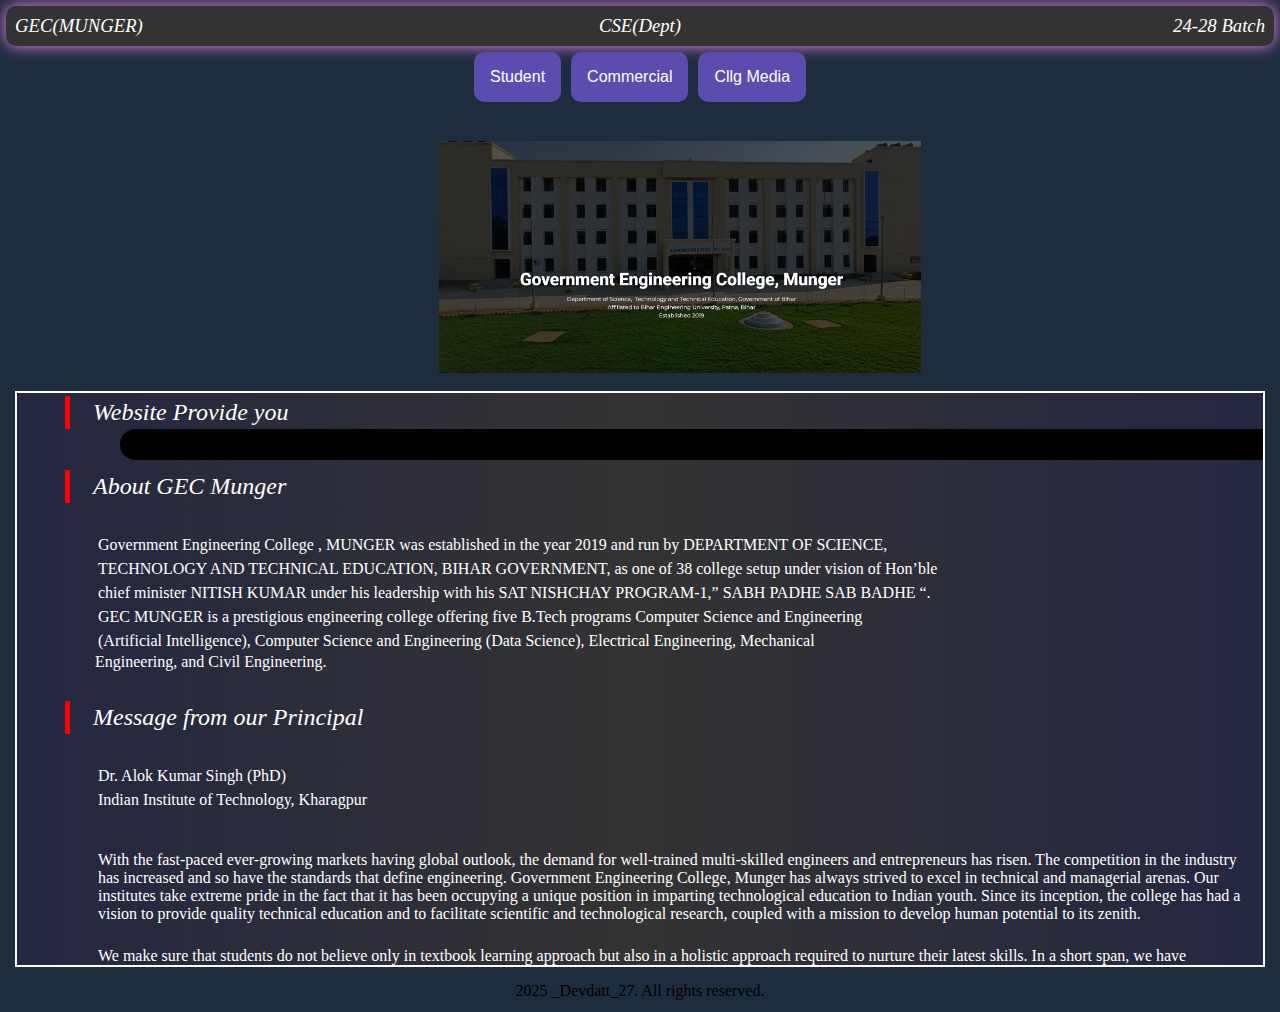
<file: index.html>
<!DOCTYPE html>
<html lang="en">
<head>
    <meta charset="UTF-8">
    <meta name="viewport" content="width=device-width, initial-scale=1.0">
    <link rel="stylesheet" href="style.css">
    <link rel="stylesheet" href="utility.css">
    <title>MUNGER_COLLEGE_ENGINEERING</title>
</head>


<body bgcolor="1e2d3e">
    <header class="header-bar" >
  <div class="left"><h3 class="title">GEC(MUNGER)</h4></div>
  <div class="center"><h3 class="title">CSE(Dept)</h3></div>
  <div class="right"><h3 class="title">24‑28 Batch</h3></div>


</header>


<header class="menu" >



  
  <div class="dropdown">
  <button class="dropbtn">Student</button>
  <div class="dropdown-content">

    <a href="cheatsheet.html">Cheatsheet</a>
    <a href="assignment.html">Assignment</a>
    <a href="task.html">Tasks</a>
    <a href="project.html">Project</a>
    
  </div>
  </div>
  
 

  <div class="dropdown">
    <button class="dropbtn">Commercial</button>
  <div class="dropdown-content">
   
    <a href="#">Helper</a>
    <a href="#">Product</a>
    </div> 
    </div>
    <div class="dropdown">
    <button class="dropbtn">Cllg Media</button>
  <div class="dropdown-content">
   
    <a href="news.html">News/Notice</a>
    <a href="Media.html">Social zone</a>
    </div> 

    
</div>
</header>


    <div class="flipper">
       <div class="flip-box">
       <div class="flip-box-inner">
       <div class="flip-box-front">
         <img src="image2.png" alt="Front Image" />
       </div>
       <div class="flip-box-back">
         <img src="image1.png" alt="Back Image" />
       </div>
       </div>
       </div>
       </div> 
      <div>

 

<div class="container flex">


    <div class="main border" >
      
   



        <div class="element-container">
					<h2 class="elementor-heading-title elementor-size-default"> Website Provide you 
          </h2>

        </div>




           <div class="ticker-wrap">
    <div class="ticker">
      <span>🔴 Breaking: Slowly slowly we updated the site for easy to use </span>
      <span>⏳ Estimated response time: within 2-4 hours.</span>
      <span>🔴 Breaking: JSP is a platform for those who want to complete their tasks with the help of others.</span>
      <span>📌 Our team section are shown in below which updated soon.</span>
            <span>📌 Please fill all required fields to proceed.</span>
  
    </div>
  </div>

      


        <div class="element-container">


          
					<h2 class="elementor-heading-title elementor-size-default"> About GEC Munger 
          </h2>
        </div>
           <div class="message">
            <p>Government Engineering College , MUNGER was established in the year 2019 and run by DEPARTMENT OF SCIENCE,</p>
            <p>TECHNOLOGY AND TECHNICAL EDUCATION, BIHAR GOVERNMENT, as one of 38 college setup under vision of Hon’ble</p>
            <p>chief minister NITISH KUMAR under his leadership with his SAT NISHCHAY PROGRAM-1,” SABH PADHE SAB BADHE “.</p>
            <p> GEC MUNGER is a prestigious engineering college offering five B.Tech programs Computer Science and Engineering </p>
            <p> (Artificial Intelligence), Computer Science and Engineering (Data Science), Electrical Engineering, Mechanical</p> 
               Engineering, and Civil Engineering.
           </div>

        <div class="element-container">
					<h2 class="elementor-heading-title elementor-size-default"> Message from our Principal 
          </h2>
        </div>

        <div class="message">
          <P>Dr. Alok Kumar Singh (PhD)</P>
          <p>Indian Institute of Technology, Kharagpur</p><br>
          <br>
          <p>With the fast-paced ever-growing markets having global outlook, the demand for well-trained multi-skilled engineers and entrepreneurs has risen. The competition in the industry has increased and so have the standards that define engineering. Government Engineering College, Munger has always strived to excel in technical and managerial arenas. Our institutes take extreme pride in the fact that it has been occupying a unique position in imparting technological education to Indian youth. Since its inception, the college has had a vision to provide quality technical education and to facilitate scientific and technological research, coupled with a mission to develop human potential to its zenith.</p>
          <br>
          <p>We make sure that students do not believe only in textbook learning approach but also in a holistic approach required to nurture their latest skills. In a short span, we have successfully made a mark in the education environment of Bihar. Our students have always set high benchmarks, competing with students all around the globe. In line with college vision and mission, we aim at providing excellent academic ambiance, student centric teaching-learning process, state-of-the-art infrastructure, highly qualified and experienced faculties and an overall dynamic and disciplined workplace. To meet pace with fast emerging technologies and rapidly changing world around, we try to nurture attitude of a leader and a lifelong learner among our students. I feel privileged to invite students seeking quality engineering education, academicians, recruiters and industry professionals to experience the vibrancy with the budding technocrats of future, at Government Engineering College, Munger.</p>
        </div>
      </div>
    
    
      
        
      
    

    </div>
 </div>


 <footer class="footer">
    <p> 2025 _Devdatt_27. All rights reserved.</p>
 </footer>




  
</body>
</html>
</file>
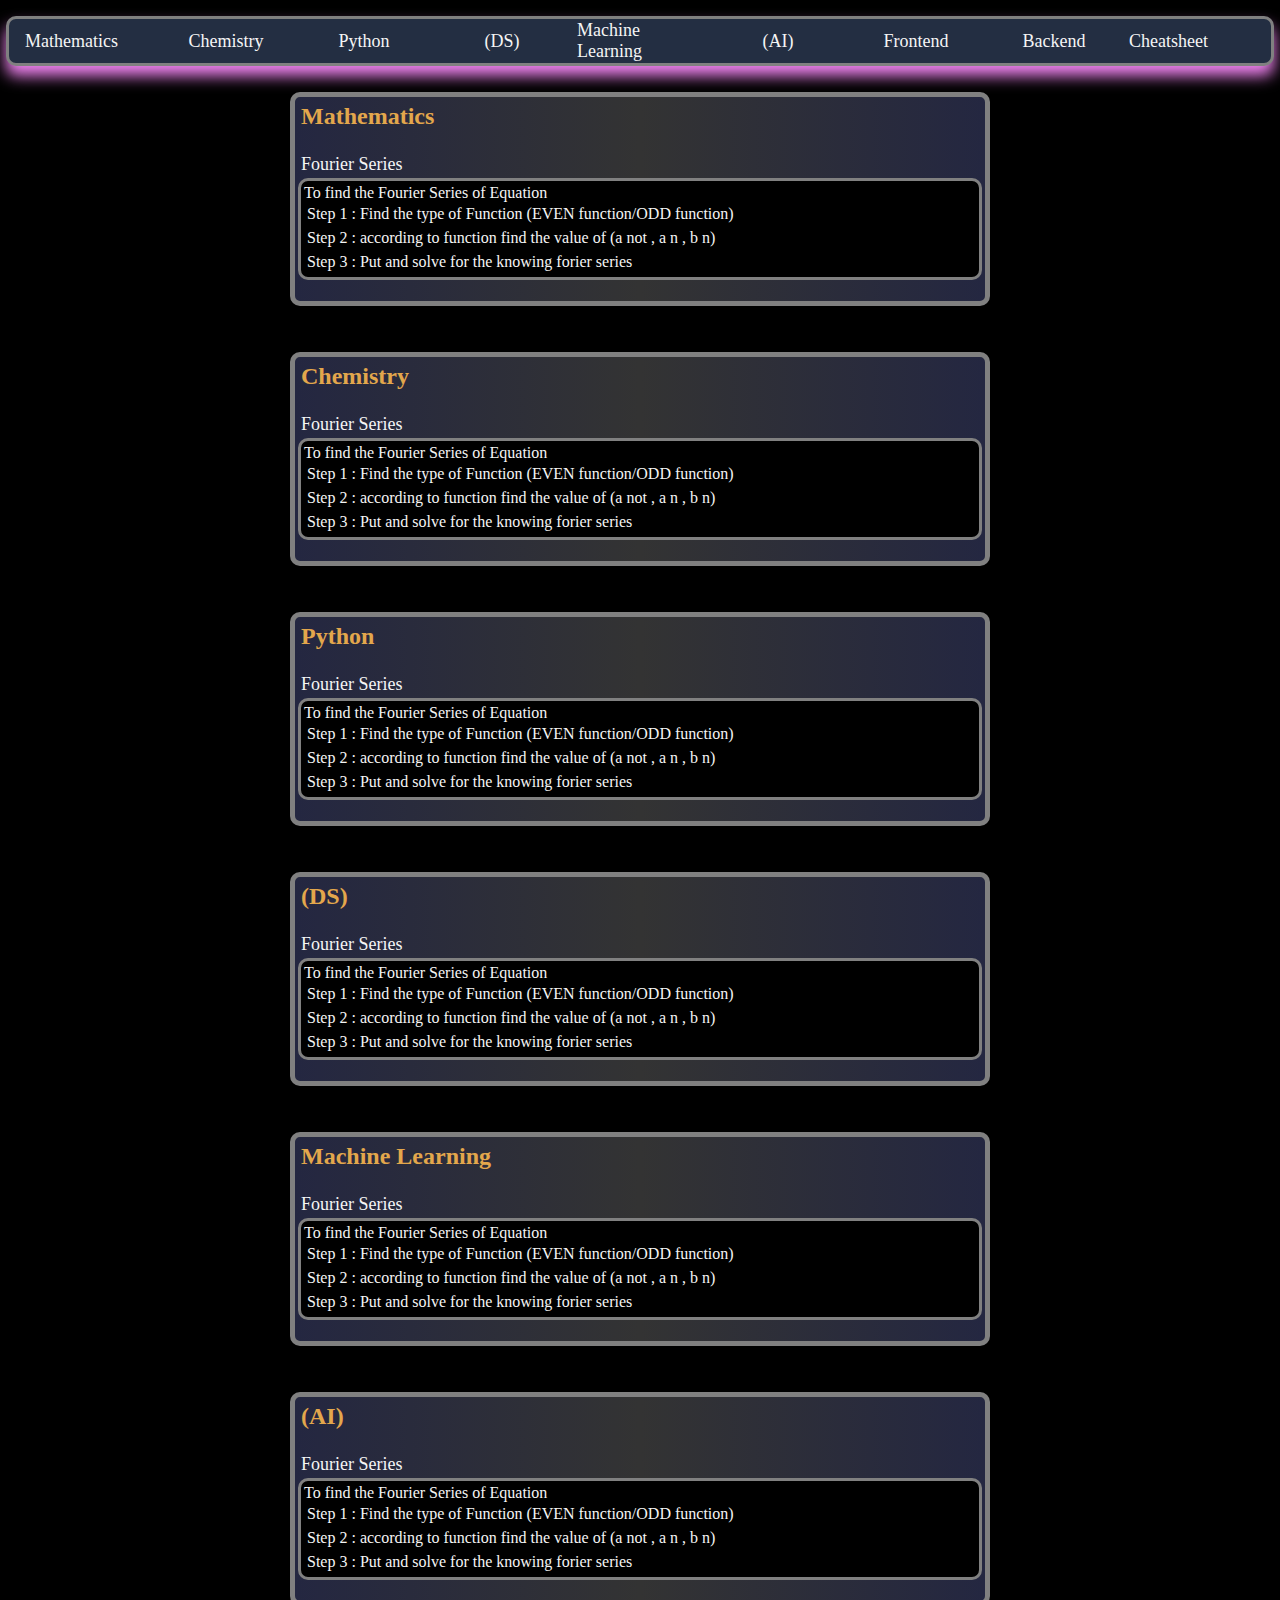
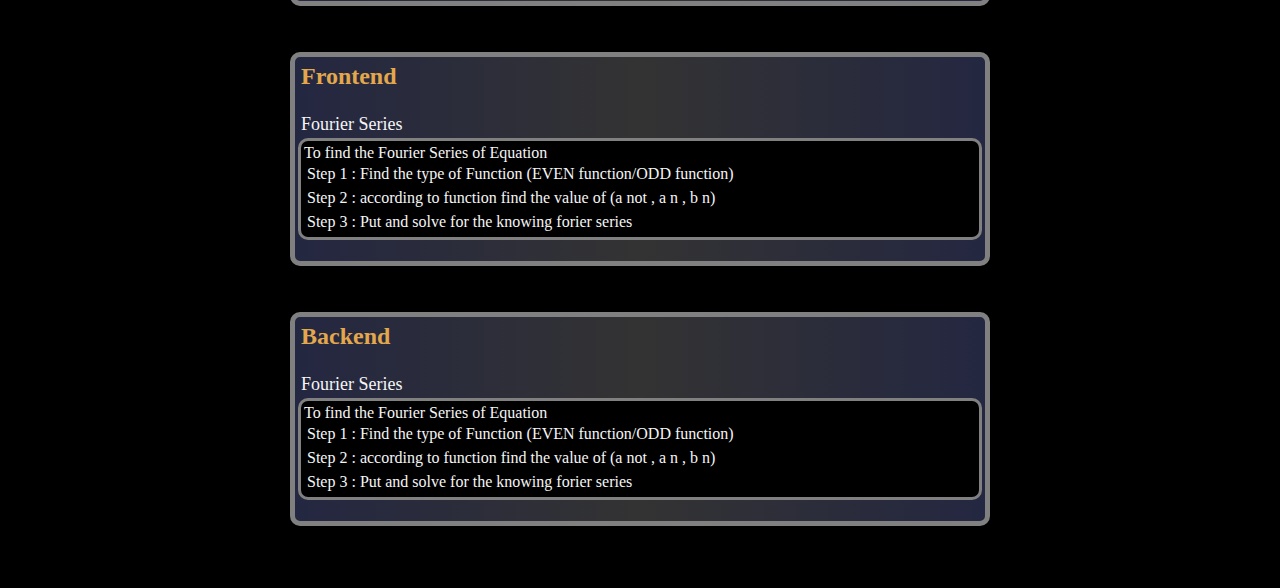
<file: assignment.html>
<!DOCTYPE html>
<html lang="en">
<head>
    <meta charset="UTF-8">
    <meta name="viewport" content="width=device-width, initial-scale=1.0">
    <link rel="stylesheet" href="design.css">
    <link rel="stylesheet" href="utility.css">
    <title>Cheatsheet</title>
</head>
<body bgcolor="black">

<div class="menu">
<label class="menu-toggle">
    <input type="checkbox">
    <span></span>
    <span></span>
    <span></span>

    <!-- Slide-out Menu -->
    <nav class="side-nav">
      <ul>
        <li><a href="#"></a></li>
        <li><a href="#"></a>Home</li>
        <li><a href="#">Mathematics</a></li>
        <li><a href="#">Chemistry</a></li>
        <li><a href="#">Python</a></li>
        <li><a href="#">DATA SCIENCE</a></li>
        <li><a href="#">Machine Learning </a></li>
        <li><a href="#">Artificial Intelligence</a></li>
        <li><a href="#">Frontend</a></li>
        <li><a href="#">Backend</a></li>
        <li><a href="#">English</a></li>
        
          

      </ul>
    </nav>
  </label>
  </div>






  
    <header class="header-bar">
      <div class="start"><h3 class="title">Mathematics</h3></div>   
       <div class="left"><h3 class="title">Chemistry</h3></div>   
       <div class="left"><h3 class="title">Python</h3></div> 
       <div class="left"><h3 class="title">(DS)</h3></div>   
       <div class="left"><h3 class="title">Machine Learning</h3></div>   
       <div class="left"><h3 class="title">(AI)</h3></div>    
       <div class="left"><h3 class="title">Frontend</h3></div>    
       <div class="left"><h3 class="title">Backend</h3></div>   
      
      <div class="right"><h3 class="title">Cheatsheet</h3></div>      
    </header>



    <div class="collection">
    <div class="body">
    <div class="main">
      <h2 class="heading">Mathematics</h2><br>
       <h3 class="title">Fourier Series</h3>
      <div class="content">
        To find the Fourier Series of Equation
        <p>Step 1 :  Find the type of Function (EVEN function/ODD function)      </p>
        <p>Step 2 :  according to function find the value of (a not , a n , b n)      </p> 
        <p>Step 3 :   Put and solve for the knowing forier series                </p>
      </div>

    
    <br>
      
     

      

    </div>
</div>


<div class="body">
    <div class="main">
      <h2 class="heading">Chemistry</h2><br>
       <h3 class="title">Fourier Series</h3>
      <div class="content">
        To find the Fourier Series of Equation
        <p>Step 1 :  Find the type of Function (EVEN function/ODD function)      </p>
        <p>Step 2 :  according to function find the value of (a not , a n , b n)      </p> 
        <p>Step 3 :   Put and solve for the knowing forier series                </p>
      </div>

    
    <br>
      
       
    </div>
</div>



<div class="body">
    <div class="main">
      <h2 class="heading">Python</h2><br>
       <h3 class="title">Fourier Series</h3>
      <div class="content">
        To find the Fourier Series of Equation
        <p>Step 1 :  Find the type of Function (EVEN function/ODD function)      </p>
        <p>Step 2 :  according to function find the value of (a not , a n , b n)      </p> 
        <p>Step 3 :   Put and solve for the knowing forier series                </p>
      </div>

    
    <br>
      
       
    </div>
</div>


<div class="body">
    <div class="main">
      <h2 class="heading">(DS)</h2><br>
       <h3 class="title">Fourier Series</h3>
      <div class="content">
        To find the Fourier Series of Equation
        <p>Step 1 :  Find the type of Function (EVEN function/ODD function)      </p>
        <p>Step 2 :  according to function find the value of (a not , a n , b n)      </p> 
        <p>Step 3 :   Put and solve for the knowing forier series                </p>
      </div>

    
    <br>
      
       
    </div>
</div>


<div class="body">
    <div class="main">
      <h2 class="heading">Machine Learning</h2><br>
       <h3 class="title">Fourier Series</h3>
      <div class="content">
        To find the Fourier Series of Equation
        <p>Step 1 :  Find the type of Function (EVEN function/ODD function)      </p>
        <p>Step 2 :  according to function find the value of (a not , a n , b n)      </p> 
        <p>Step 3 :   Put and solve for the knowing forier series                </p>
      </div>

    
    <br>
      
       
    </div>
</div>


<div class="body">
    <div class="main">
      <h2 class="heading">(AI)</h2><br>
       <h3 class="title">Fourier Series</h3>
      <div class="content">
        To find the Fourier Series of Equation
        <p>Step 1 :  Find the type of Function (EVEN function/ODD function)      </p>
        <p>Step 2 :  according to function find the value of (a not , a n , b n)      </p> 
        <p>Step 3 :   Put and solve for the knowing forier series                </p>
      </div>

    
    <br>
      
       
    </div>
</div>


<div class="body">
    <div class="main">
      <h2 class="heading">Frontend</h2><br>
       <h3 class="title">Fourier Series</h3>
      <div class="content">
        To find the Fourier Series of Equation
        <p>Step 1 :  Find the type of Function (EVEN function/ODD function)      </p>
        <p>Step 2 :  according to function find the value of (a not , a n , b n)      </p> 
        <p>Step 3 :   Put and solve for the knowing forier series                </p>
      </div>

    
    <br>
      
       
    </div>
</div>
        


<div class="body">
    <div class="main">
      <h2 class="heading">Backend</h2><br>
       <h3 class="title">Fourier Series</h3>
      <div class="content">
        To find the Fourier Series of Equation
        <p>Step 1 :  Find the type of Function (EVEN function/ODD function)      </p>
        <p>Step 2 :  according to function find the value of (a not , a n , b n)      </p> 
        <p>Step 3 :   Put and solve for the knowing forier series                </p>
      </div>

    
    <br>
      
       
    </div>
</div>
</div>
       
             
    


 <footer class="footer">
    <p> 2025 _Devdatt_27. All rights reserved.</p>
 </footer>



  
</body>
</html>
</file>
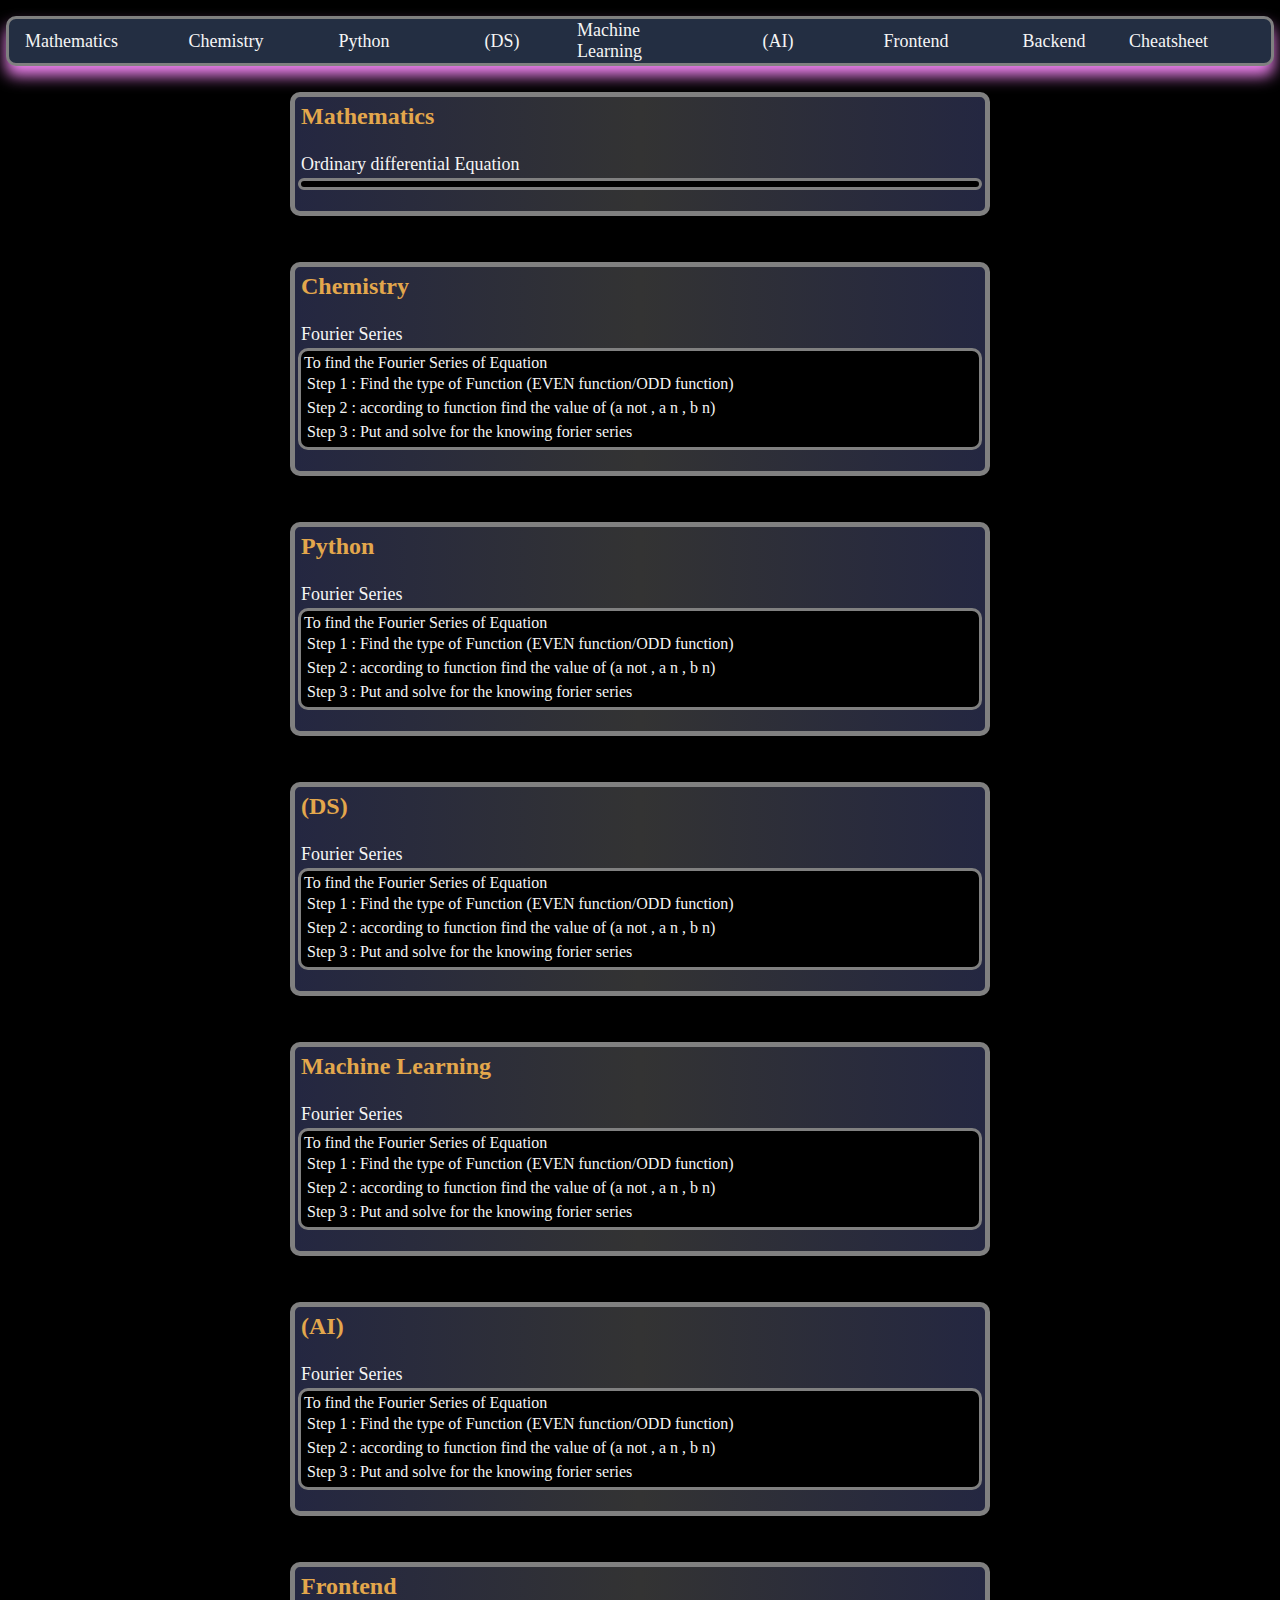
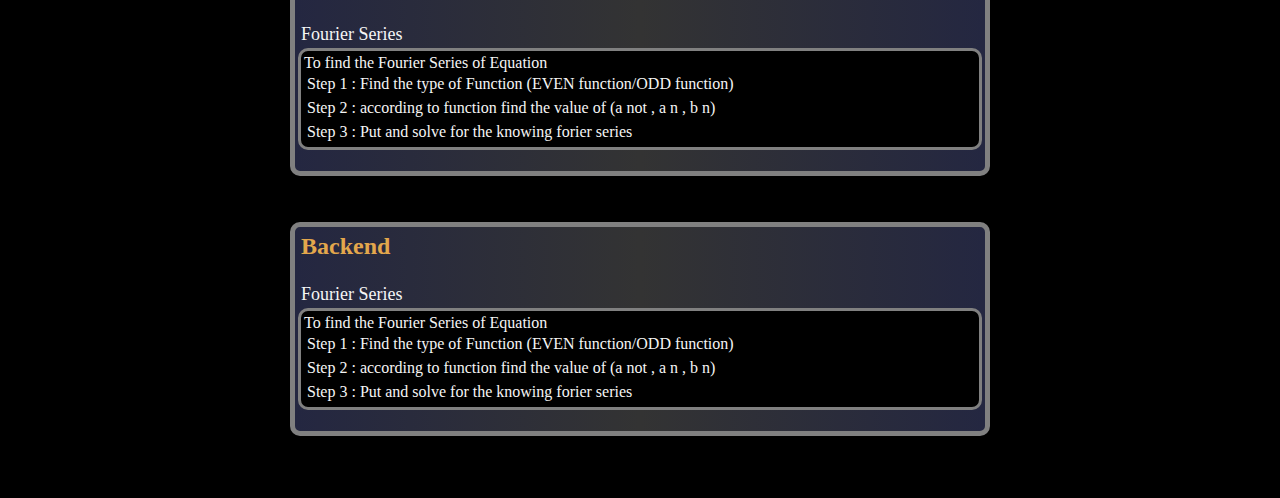
<file: cheatsheet.html>
<!DOCTYPE html>
<html lang="en">
<head>
    <meta charset="UTF-8">
    <meta name="viewport" content="width=device-width, initial-scale=1.0">
    <link rel="stylesheet" href="design.css">
    <link rel="stylesheet" href="utility.css">
    <title>Cheatsheet</title>
</head>
<body bgcolor="black">

<div class="menu">
<label class="menu-toggle">
    <input type="checkbox">
    <span></span>
    <span></span>
    <span></span>

    <!-- Slide-out Menu -->
    <nav class="side-nav">
      <ul>
        <li><a href="#"></a></li>
        <li><a href="#"></a>Home</li>
        <li><a href="#">Mathematics</a></li>
        <li><a href="#">Chemistry</a></li>
        <li><a href="#">Python</a></li>
        <li><a href="#">DATA SCIENCE</a></li>
        <li><a href="#">Machine Learning </a></li>
        <li><a href="#">Artificial Intelligence</a></li>
        <li><a href="#">Frontend</a></li>
        <li><a href="#">Backend</a></li>
        <li><a href="#">English</a></li>
        
          

      </ul>
    </nav>
  </label>
  </div>






  
    <header class="header-bar">
      <div class="start"><h3 class="title">Mathematics</h3></div>   
       <div class="left"><h3 class="title">Chemistry</h3></div>   
       <div class="left"><h3 class="title">Python</h3></div> 
       <div class="left"><h3 class="title">(DS)</h3></div>   
       <div class="left"><h3 class="title">Machine Learning</h3></div>   
       <div class="left"><h3 class="title">(AI)</h3></div>    
       <div class="left"><h3 class="title">Frontend</h3></div>    
       <div class="left"><h3 class="title">Backend</h3></div>   
      
      <div class="right"><h3 class="title">Cheatsheet</h3></div>      
    </header>



    <div class="collection">
    <div class="body">
    <div class="main">
      <h2 class="heading">Mathematics</h2><br>
       <h3 class="title">Ordinary differential Equation</h3>
      <div class="content">
        
        






        
      </div>

    
    <br>
      
     

      

    </div>
</div>


<div class="body">
    <div class="main">
      <h2 class="heading">Chemistry</h2><br>
       <h3 class="title">Fourier Series</h3>
      <div class="content">
        To find the Fourier Series of Equation
        <p>Step 1 :  Find the type of Function (EVEN function/ODD function)      </p>
        <p>Step 2 :  according to function find the value of (a not , a n , b n)      </p> 
        <p>Step 3 :   Put and solve for the knowing forier series                </p>
      </div>

    
    <br>
      
       
    </div>
</div>



<div class="body">
    <div class="main">
      <h2 class="heading">Python</h2><br>
       <h3 class="title">Fourier Series</h3>
      <div class="content">
        To find the Fourier Series of Equation
        <p>Step 1 :  Find the type of Function (EVEN function/ODD function)      </p>
        <p>Step 2 :  according to function find the value of (a not , a n , b n)      </p> 
        <p>Step 3 :   Put and solve for the knowing forier series                </p>
      </div>

    
    <br>
      
       
    </div>
</div>


<div class="body">
    <div class="main">
      <h2 class="heading">(DS)</h2><br>
       <h3 class="title">Fourier Series</h3>
      <div class="content">
        To find the Fourier Series of Equation
        <p>Step 1 :  Find the type of Function (EVEN function/ODD function)      </p>
        <p>Step 2 :  according to function find the value of (a not , a n , b n)      </p> 
        <p>Step 3 :   Put and solve for the knowing forier series                </p>
      </div>

    
    <br>
      
       
    </div>
</div>


<div class="body">
    <div class="main">
      <h2 class="heading">Machine Learning</h2><br>
       <h3 class="title">Fourier Series</h3>
      <div class="content">
        To find the Fourier Series of Equation
        <p>Step 1 :  Find the type of Function (EVEN function/ODD function)      </p>
        <p>Step 2 :  according to function find the value of (a not , a n , b n)      </p> 
        <p>Step 3 :   Put and solve for the knowing forier series                </p>
      </div>

    
    <br>
      
       
    </div>
</div>


<div class="body">
    <div class="main">
      <h2 class="heading">(AI)</h2><br>
       <h3 class="title">Fourier Series</h3>
      <div class="content">
        To find the Fourier Series of Equation
        <p>Step 1 :  Find the type of Function (EVEN function/ODD function)      </p>
        <p>Step 2 :  according to function find the value of (a not , a n , b n)      </p> 
        <p>Step 3 :   Put and solve for the knowing forier series                </p>
      </div>

    
    <br>
      
       
    </div>
</div>


<div class="body">
    <div class="main">
      <h2 class="heading">Frontend</h2><br>
       <h3 class="title">Fourier Series</h3>
      <div class="content">
        To find the Fourier Series of Equation
        <p>Step 1 :  Find the type of Function (EVEN function/ODD function)      </p>
        <p>Step 2 :  according to function find the value of (a not , a n , b n)      </p> 
        <p>Step 3 :   Put and solve for the knowing forier series                </p>
      </div>

    
    <br>
      
       
    </div>
</div>
        


<div class="body">
    <div class="main">
      <h2 class="heading">Backend</h2><br>
       <h3 class="title">Fourier Series</h3>
      <div class="content">
        To find the Fourier Series of Equation
        <p>Step 1 :  Find the type of Function (EVEN function/ODD function)      </p>
        <p>Step 2 :  according to function find the value of (a not , a n , b n)      </p> 
        <p>Step 3 :   Put and solve for the knowing forier series                </p>
      </div>

    
    <br>
      
       
    </div>
</div>
</div>
       
             
    


 <footer class="footer">
    <p> 2025 _Devdatt_27. All rights reserved.</p>
 </footer>



  
</body>
</html>
</file>
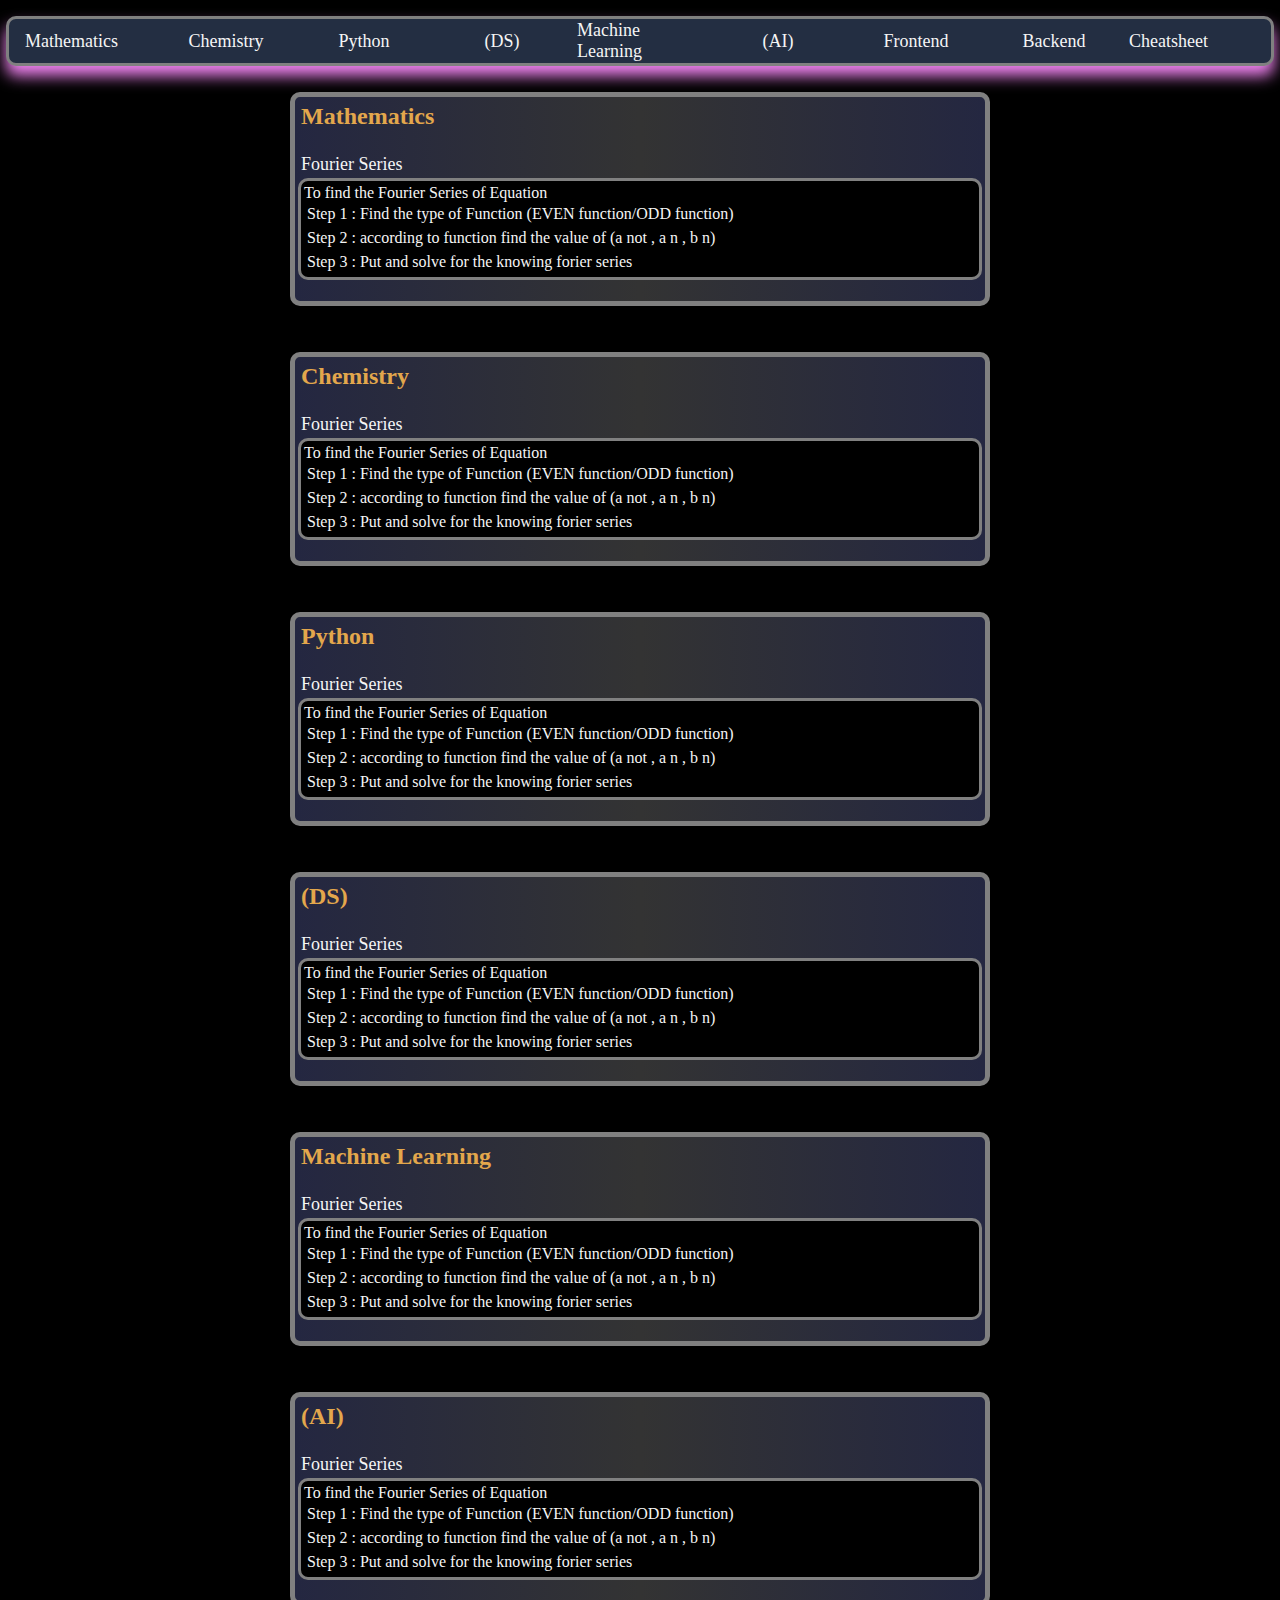
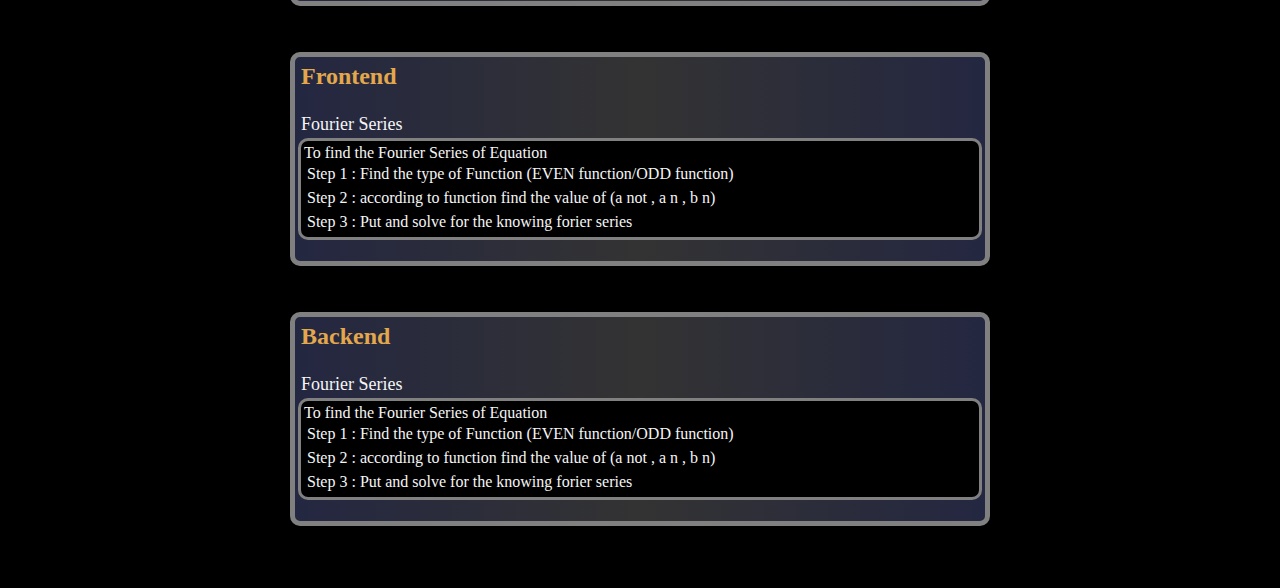
<file: event.html>
<!DOCTYPE html>
<html lang="en">
<head>
    <meta charset="UTF-8">
    <meta name="viewport" content="width=device-width, initial-scale=1.0">
    <link rel="stylesheet" href="design.css">
    <link rel="stylesheet" href="utility.css">
    <title>Cheatsheet</title>
</head>
<body bgcolor="black">
    <header class="header-bar">
      <div class="start"><h3 class="title">Mathematics</h3></div>   
      <div class="left"><h3 class="title">Chemistry</h3></div>   
      <div class="left"><h3 class="title">Python</h3></div> 
      <div class="left"><h3 class="title">(DS)</h3></div>   
      <div class="left"><h3 class="title">Machine Learning</h3></div>   
      <div class="left"><h3 class="title">(AI)</h3></div>    
      <div class="left"><h3 class="title">Frontend</h3></div>    
      <div class="left"><h3 class="title">Backend</h3></div>   
      
      <div class="right"><h3 class="title">Cheatsheet</h3></div>      
    </header>



    <div class="collection">
    <div class="body">
    <div class="main">
      <h2 class="heading">Mathematics</h2><br>
       <h3 class="title">Fourier Series</h3>
      <div class="content">
        To find the Fourier Series of Equation
        <p>Step 1 :  Find the type of Function (EVEN function/ODD function)      </p>
        <p>Step 2 :  according to function find the value of (a not , a n , b n)      </p> 
        <p>Step 3 :   Put and solve for the knowing forier series                </p>
      </div>

    
    <br>
      
     

      

    </div>
</div>


<div class="body">
    <div class="main">
      <h2 class="heading">Chemistry</h2><br>
       <h3 class="title">Fourier Series</h3>
      <div class="content">
        To find the Fourier Series of Equation
        <p>Step 1 :  Find the type of Function (EVEN function/ODD function)      </p>
        <p>Step 2 :  according to function find the value of (a not , a n , b n)      </p> 
        <p>Step 3 :   Put and solve for the knowing forier series                </p>
      </div>

    
    <br>
      
       
    </div>
</div>



<div class="body">
    <div class="main">
      <h2 class="heading">Python</h2><br>
       <h3 class="title">Fourier Series</h3>
      <div class="content">
        To find the Fourier Series of Equation
        <p>Step 1 :  Find the type of Function (EVEN function/ODD function)      </p>
        <p>Step 2 :  according to function find the value of (a not , a n , b n)      </p> 
        <p>Step 3 :   Put and solve for the knowing forier series                </p>
      </div>

    
    <br>
      
       
    </div>
</div>


<div class="body">
    <div class="main">
      <h2 class="heading">(DS)</h2><br>
       <h3 class="title">Fourier Series</h3>
      <div class="content">
        To find the Fourier Series of Equation
        <p>Step 1 :  Find the type of Function (EVEN function/ODD function)      </p>
        <p>Step 2 :  according to function find the value of (a not , a n , b n)      </p> 
        <p>Step 3 :   Put and solve for the knowing forier series                </p>
      </div>

    
    <br>
      
       
    </div>
</div>


<div class="body">
    <div class="main">
      <h2 class="heading">Machine Learning</h2><br>
       <h3 class="title">Fourier Series</h3>
      <div class="content">
        To find the Fourier Series of Equation
        <p>Step 1 :  Find the type of Function (EVEN function/ODD function)      </p>
        <p>Step 2 :  according to function find the value of (a not , a n , b n)      </p> 
        <p>Step 3 :   Put and solve for the knowing forier series                </p>
      </div>

    
    <br>
      
       
    </div>
</div>


<div class="body">
    <div class="main">
      <h2 class="heading">(AI)</h2><br>
       <h3 class="title">Fourier Series</h3>
      <div class="content">
        To find the Fourier Series of Equation
        <p>Step 1 :  Find the type of Function (EVEN function/ODD function)      </p>
        <p>Step 2 :  according to function find the value of (a not , a n , b n)      </p> 
        <p>Step 3 :   Put and solve for the knowing forier series                </p>
      </div>

    
    <br>
      
       
    </div>
</div>


<div class="body">
    <div class="main">
      <h2 class="heading">Frontend</h2><br>
       <h3 class="title">Fourier Series</h3>
      <div class="content">
        To find the Fourier Series of Equation
        <p>Step 1 :  Find the type of Function (EVEN function/ODD function)      </p>
        <p>Step 2 :  according to function find the value of (a not , a n , b n)      </p> 
        <p>Step 3 :   Put and solve for the knowing forier series                </p>
      </div>

    
    <br>
      
       
    </div>
</div>
        


<div class="body">
    <div class="main">
      <h2 class="heading">Backend</h2><br>
       <h3 class="title">Fourier Series</h3>
      <div class="content">
        To find the Fourier Series of Equation
        <p>Step 1 :  Find the type of Function (EVEN function/ODD function)      </p>
        <p>Step 2 :  according to function find the value of (a not , a n , b n)      </p> 
        <p>Step 3 :   Put and solve for the knowing forier series                </p>
      </div>

    
    <br>
      
       
    </div>
</div>
</div>
       
             
    


 <footer class="footer">
    <p> 2025 _Devdatt_27. All rights reserved.</p>
 </footer>



  
</body>
</html>
</file>
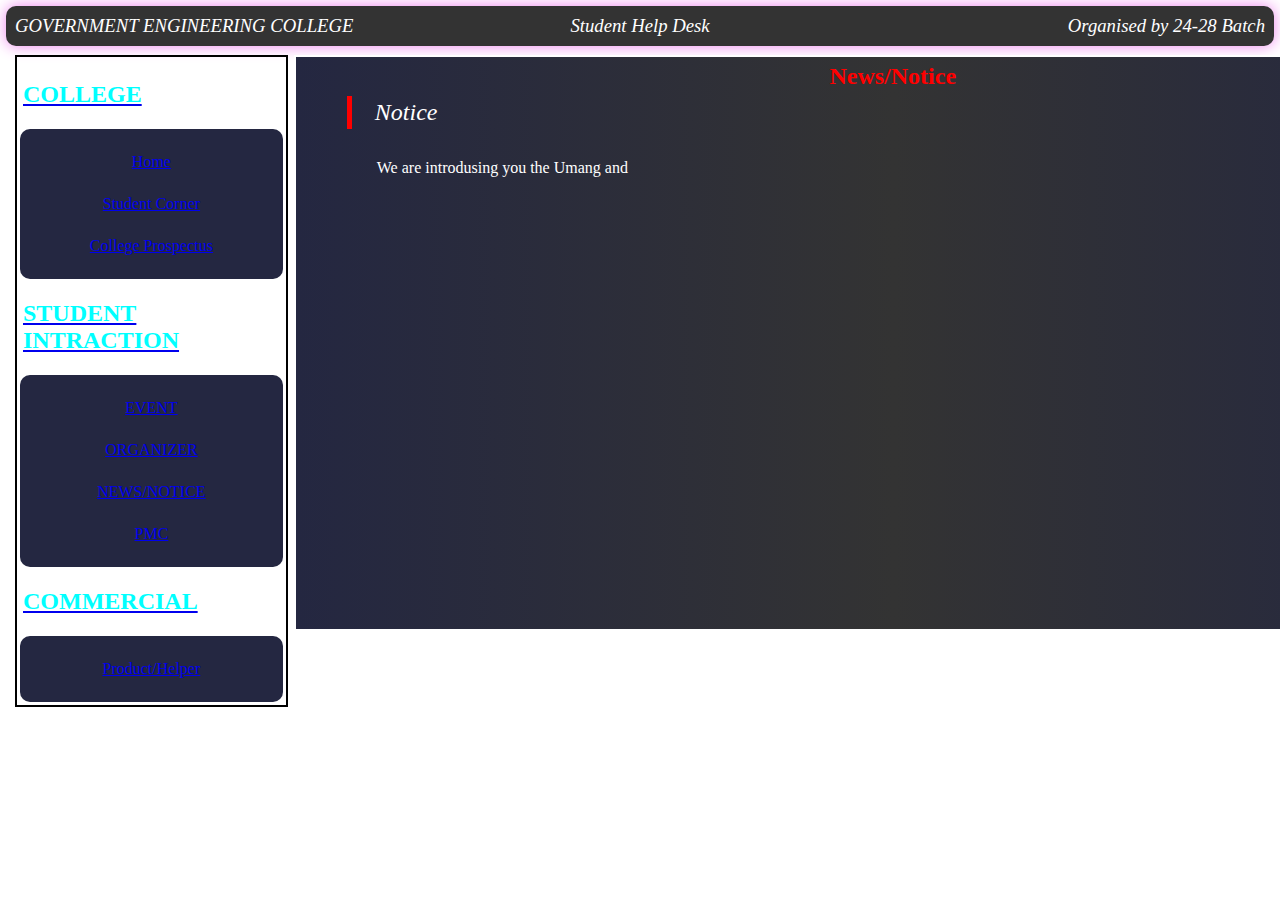
<file: planner.html>
<!DOCTYPE html>
<html lang="en">
<head>
    <meta charset="UTF-8">
    <meta name="viewport" content="width=device-width, initial-scale=1.0">
    <link rel="stylesheet" href="style.css">
    <link rel="stylesheet" href="utility.css">
    <title>Document</title>
</head>
<body>
    <header class="header-bar">
  <div class="left"><h3 class="title">GOVERNMENT ENGINEERING COLLEGE</h4></div>
  <div class="center"><h3 class="title">Student Help Desk</h3></div>
  <div class="right"><h3 class="title">Organised by 24‑28 Batch</h3></div>
</header>

        
       
             
    
    </div>

<div class="container flex">
        
    <div class="container flex">
        
    <div class="left_MAIN border">
       <a href="index.html"><h2 class="heading">COLLEGE</h2></a>
      <div class="home">
       
       <a href="index.html"> <P> Home </P></a>
     
        <a href="Student Corner.html"><P>Student Corner</P></a>
      
        <a href="prospectus.html"><P>College Prospectus</P></a>
      
      </div>
       <a href="event.html"><h2 class="heading">STUDENT INTRACTION</h2></a>
      <div class="content">
       

      <a href="event.html"><P> EVENT </P></a>
     
      <a href="organizer.html"><P>ORGANIZER</P></a>
      
      <a href="planner.html"><P>NEWS/NOTICE</P></a>
      
       <a href="pmc.html"><P>PMC</P></a>
       
       </div>
       <a href="B:\WEB_DEV\PROJECT_1\index.html"><h2 class="heading">COMMERCIAL</h2></a>
       <div class="e_commerce">
       <a href="B:\WEB_DEV\PROJECT_1\index.html"><P>Product/Helper</P></a>
      
         </div>
                 
    </div>


    <div class="main border" >
      <h2 class="tagline">News/Notice</h2>
      <div class="Notice">
           <div class="element-container">
					<h2 class="elementor-heading-title elementor-size-default"> Notice
          </h2>
        </div>
        <p class="message">
            We are introdusing you the Umang and 
        </p>

      </div>
      
       
				
    
    
    

    </div>
 </div>


 <footer class="footer">
    <p> 2025 _Devdatt_27. All rights reserved.</p>
 </footer>




  
</body>
</html>
</file>
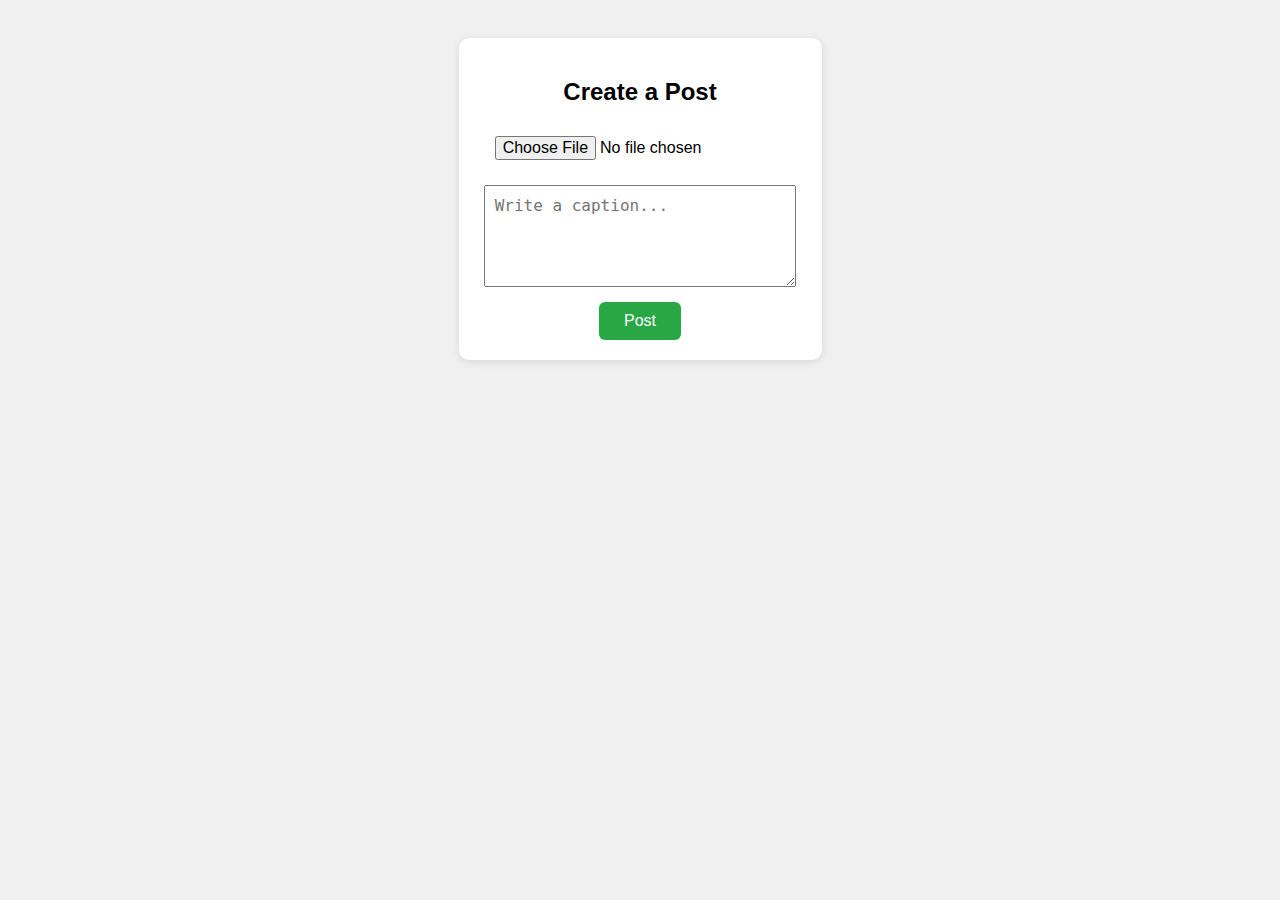
<file: test.html>
<!DOCTYPE html>
<html lang="en">
<head>
  <meta charset="UTF-8" />
  <meta name="viewport" content="width=device-width, initial-scale=1.0"/>
  <title>Post Media with Caption</title>
  <style>
    body {
      font-family: Arial, sans-serif;
      background: #f0f0f0;
      padding: 30px;
      text-align: center;
    }

    .post-box {
      background: white;
      padding: 20px;
      border-radius: 10px;
      display: inline-block;
      box-shadow: 0 2px 8px rgba(0,0,0,0.1);
    }

    input[type="file"],
    textarea {
      display: block;
      margin: 15px auto;
      width: 90%;
      max-width: 400px;
      padding: 10px;
      font-size: 16px;
    }

    textarea {
      resize: vertical;
      height: 80px;
    }

    button {
      padding: 10px 25px;
      font-size: 16px;
      background-color: #28a745;
      color: white;
      border: none;
      border-radius: 6px;
      cursor: pointer;
    }

    button:hover {
      background-color: #218838;
    }

    .preview-area {
      margin-top: 30px;
    }

    .preview-post {
      background: white;
      padding: 20px;
      margin: 15px auto;
      max-width: 500px;
      border-radius: 8px;
      box-shadow: 0 0 10px rgba(0,0,0,0.05);
    }

    .preview-post img,
    .preview-post video {
      max-width: 100%;
      height: auto;
      border-radius: 6px;
    }

    .preview-post p {
      margin-top: 10px;
      text-align: left;
      font-size: 16px;
    }
  </style>
</head>
<body>

  <div class="post-box">
    <h2>Create a Post</h2>

    <input type="file" id="mediaInput" accept="image/*,video/*">
    <textarea id="captionInput" placeholder="Write a caption..."></textarea>
    <button onclick="postMedia()">Post</button>
  </div>

  <div class="preview-area" id="previewArea">
    <!-- Posts will appear here -->
  </div>

  <script>
    function postMedia() {
      const fileInput = document.getElementById('mediaInput');
      const caption = document.getElementById('captionInput').value;
      const previewArea = document.getElementById('previewArea');

      const file = fileInput.files[0];
      if (!file) {
        alert('Please select a file to post.');
        return;
      }

      const reader = new FileReader();
      reader.onload = function(e) {
        const src = e.target.result;
        const postDiv = document.createElement('div');
        postDiv.className = 'preview-post';

        let mediaElement;
        if (file.type.startsWith('image/')) {
          mediaElement = document.createElement('img');
        } else if (file.type.startsWith('video/')) {
          mediaElement = document.createElement('video');
          mediaElement.controls = true;
        }

        if (mediaElement) {
          mediaElement.src = src;
          postDiv.appendChild(mediaElement);
        }

        if (caption.trim() !== '') {
          const captionPara = document.createElement('p');
          captionPara.textContent = caption;
          postDiv.appendChild(captionPara);
        }

        previewArea.prepend(postDiv); // newest on top
        fileInput.value = ''; // reset
        document.getElementById('captionInput').value = '';
      };
      reader.readAsDataURL(file);
    }
  </script>

</body>
</html>
</file>
<file: style.css>
* {
  margin: 0;
  padding: 3px;
  box-sizing: border-box;
     
  
}

.body {
    background-color: #333;
    font-family: Arial, sans-serif;
     color: whitesmoke;
     
}
.header-bar {
  display: flex;
  align-items: center;
  background-color: #333;
  border-radius: 10px;
  box-shadow: 0px 0px 15px violet;
}

.header-bar > div {
  flex: 1;
  display: flex;
  align-items: center;
  color: white;
}


.left  { justify-content: flex-start; }
.center { justify-content: center; }
.right { justify-content: flex-end; }

.title:hover{
    font-weight: bold;
    color: red;
    font-size: large;
}

.LOGO {
    flex: 1;
    font-weight: bold;
    font-size: 24px;

    
}

/* Style the dropdown button */
.dropbtn {
  background-color: #5b4caf;
  color: white;
  padding: 16px;
  font-size: 16px;
  border: none;
  cursor: pointer;
  
  border-radius: 10px;

}

/* Container needed to position the dropdown content */
.dropdown {
  position: relative;
  display: inline-block;
  
}

/* Dropdown content (hidden by default) */
.dropdown-content {
  display: none;
  position: absolute;
  background-color: #f9f9f9;
  min-width: 160px;
  box-shadow: 0px 8px 16px 0px rgba(0,0,0,0.2);
  z-index: 1;
  border: solid 2px red;
}

/* Links inside the dropdown */
.dropdown-content a {
  color: gray;
  padding: 12px 16px;
  text-decoration: none;
  display: block;
}

/* Change color of dropdown links on hover */
.dropdown-content a:hover {
  background-color: #f1f1f1;
}

/* Show the dropdown menu on hover */
.dropdown:hover .dropdown-content {
  display: block;
}

/* Change the background color of the dropdown button when the dropdown content is shown */
.dropdown:hover .dropbtn {
  background-color: #8769fe;
  box-shadow: 0px 0px 15px violet;
}




.main {
    width: 100vw;
    overflow: scroll;
    height: 45vw;
    background: linear-gradient(to right, rgb(36, 39, 65), #333,rgb(36, 39, 65));
    color: white;
    
   
    
}


.home {
    background-color: rgb(36, 39, 65);
    border-radius: 10px;
    text-align: center;
    
}
.e_commerce{
    
    background-color: rgb(36, 39, 65);
    border-radius: 10px;
    text-align: center;
}
.content {
    background-color: rgb(36, 39, 65);
     border-radius: 10px;
    text-align: center;
}
.heading{
   
    
    color: aqua;
}

.footer{
    text-align: center;
}

.flip-box {
  background-color: transparent;
  width: 500px;
  height: 250px;
  perspective: 1000px; /* Adds depth to the 3D effect */


}

.flip-box-inner {
  position: relative;
  width: 100%;
  height: 100%;
  transition: transform 0.8s;
  transform-style: preserve-3d;
}

.flip-box:hover .flip-box-inner {
  transform: rotateY(180deg);
}

.flip-box-front,
.flip-box-back {
  position: absolute;
  width: 100%;
  height: 100%;
  backface-visibility: hidden;
}

.flip-box-front img,
.flip-box-back img {
  width: 100%;
  height: 100%;
  object-fit: cover;
}

.flip-box-back {
  transform: rotateY(180deg) ;
}

.flipper{
    width: 510px;
    margin-top: 2vh;
    margin-left: 33%;
  
}

 .element-container{
   padding: 0px 0px 0px 20px;
    border-style: solid;
    border-width: 0px 0px 0px 5px;
    border-color:  #ff0000 ;
    margin-left: 5vh;
   }

.message{
 margin-left: 8vh;
 margin-top: 3vh;
 margin-bottom: 3vh;
}

.tagline{
    color: #ff0000;
    text-align: center;
}

.learn_button{
  text-align: center;
  
  background-color: rgb(42, 42, 98);
  height: 30px;
  width: 150px;
  border-radius: 50px;
  border-color: linear-gradient(to right, rgb(36, 39, 65), #333,rgb(36, 39, 65));
 transition: 0.3s;
  
}
.learn_button:hover{
 background-color: blue;
 border-color: red;
 font-style: italic;
}




.menu{
  text-align: center;
  font-weight: 500;
  font-style: oblique;
}
.title{
  font-weight: 300;
  font-style: oblique;
}
.elementor-size-default{
  font-style: oblique;
  font-weight: 300;
}







 .ticker-wrap {
      background: #000;
      color: #fff;
      overflow: hidden;
      position: relative;
      margin-bottom: 10px;
      border-radius: 50px;
      width: 1300px;
      margin-left: 100px;
    }
    .ticker {
      display: inline-block;
      white-space: nowrap;
      padding-left: 100%;
      animation: ticker 25s linear infinite;
      
    }
    .ticker span {
      display: inline-block;
      padding: 0 2rem;
      font: bold 1rem sans-serif;
    }
    .ticker-wrap:hover .ticker {
      animation-play-state: paused;
    }
    @keyframes ticker {
      0% { transform: translateX(0); }
      100% { transform: translateX(-100%); }
    }







@media (max-width: 700px){
  .main{
    height: fit-content;
    width:max-content;
    margin-top: 10px;
    
  }

  .flipper{
    width: 0px;
    margin-top: 0px;
    margin-left: 0px;

  
}
.header-bar{
  margin-bottom: 10px;
}
.notice{
  height: 100px;
  width: 80%;
  margin-left: 40px;
  margin-top: 30px;
  margin-bottom: 30px;
  border-radius: 10px;
}


.flip-box {
  background-color: transparent;
  width: 350px;
  height: 250px;
  perspective: 600px; 


}

.ticker-wrap{
  width: 350px;
  margin-left: 50px;
}

  
}
</file>
<file: utility.css>
.border{
    border: 2px solid ;
    margin: 3px;
    
}
.flex{
    display: flex;
}

.justify-center{
    justify-content: center;
}

.item-center{
    align-items: center;
}
</file>
<file: design.css>
* {
  margin: 0;
  padding: 3px;
  box-sizing: border-box;

      
  
}
.header-bar{
    padding: 10px;
    background-color: rgb(35, 46, 66);
    border: solid 3px gray;
    height: 50px;
    border-radius: 10px;
    margin-top: 10px;
    box-shadow:  0px 10px 15px 0px violet;
    display: flex;
     align-items: center;

}
.header-bar > div {
  flex: 2;
  display: flex;
  align-items: center;
}
.start{justify-content: flex-start;}
.last{justify-content:last baseline}
.left{justify-content: space-around;}

.title{
    font-size: large;
    font-weight: 500;
    color: whitesmoke;
    
}
.body{
    display: flex;
   justify-content: center;
   
}


.main{
   background: linear-gradient(to right, rgb(36, 39, 65), #333,rgb(36, 39, 65));
   margin-top: 20px;
   border-radius: 10px;
   border: solid 5px gray; 
   align-self: center;
   width: 700px;
   margin-bottom: 20px;
   
   
}

.content{
    background-color: black;
    color: whitesmoke;
    font-weight: 500;
    border-radius: 10px;
    border: solid 3px gray;
}

.heading{
    color: rgb(227, 167, 76);
}

.footer{
    text-align: center;
}


.subject{
    width: 40px;
    height: 5px;
    background-color: red;
    margin: 6px 20px;

}

.post{
  
    border-radius: 10px;
    border: solid 3px gray;
    margin: 10px;
    
}
@media (min-width:768px) {
    

.menu{
    display: none;
}
}





@media (max-width:768px) {

    .header-bar{
      display: none;
    }
    


    .menu{
        height: 30px;
        margin-top: 30px;
    }

    /* Hamburger Button */
    .menu-toggle {
      position: fixed;
      top: 20px;
      left: 20px;
      width: 40px;
      height: 30px;
      cursor: pointer;
      z-index: 1001;
      
    }

    .menu-toggle input {
      display: none;
    }

    .menu-toggle span {
      display: block;
      height: 4px;
      width: 100%;
      background: white;
      border-radius: 4px;
      position: absolute;
      left: 0;
      transition: 0.4s;
      background-color: red;
      margin-left: 350px;
    }

    .menu-toggle span:nth-child(1) {
      background-color: #333;
    }

    .menu-toggle span:nth-child(2) {
      top: 13px;
    }

    .menu-toggle span:nth-child(3) {
      top: 26px;
    }

    .menu-toggle input:checked ~ span:nth-child(1) {
       opacity: 0;
       
    }

    .menu-toggle input:checked ~ span:nth-child(2) {
      transform: rotate(45deg);
      top: 13px;
    }

    .menu-toggle input:checked ~ span:nth-child(3) {
      transform: rotate(-45deg);
      top: 13px;
    }

   
    .side-nav {
      position: fixed;
      top: 0;
      left: -250px;
      width: 250px;
      height: 100%;
      background: #333;
      padding-top: 60px;
      transition: 0.4s;
      z-index: 1000;
    }

    .side-nav ul {
      list-style: none;
      padding: 0;
      margin: 0;
    }

    .side-nav ul li {
      padding: 15px 20px;
      border-bottom: 1px solid #444;
    }

    .side-nav ul li a {
      color: white;
      text-decoration: none;
      font-size: 18px;
      display: block;
    }

    /* Slide in menu when checked */
    .menu-toggle input:checked ~ .side-nav {
      left: 0;
    }
   }
</file>
